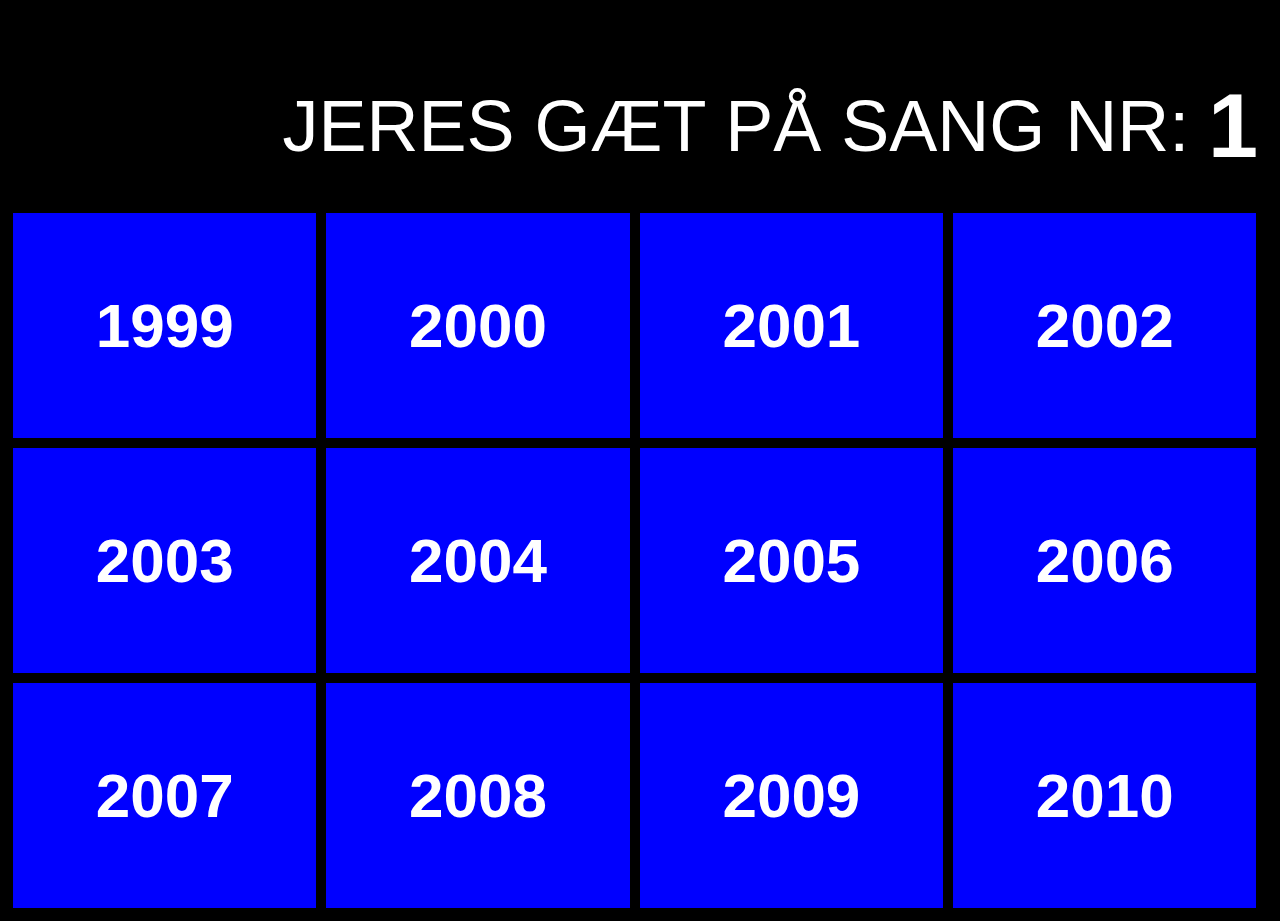
<file: index.html>
<!DOCTYPE html>
<html>

<head>
    <meta charset="utf-8" />
    <link rel="stylesheet" href="style.css">
    <script type="text/javascript" src="script.js"></script>
    <title> >>> GODT NYTÅR 2021 !!! <<< </title>
</head>

<body>
    <div class="sticky">
        <table>
            <tr>
                <td style="text-align:right">
                    <p>JERES GÆT PÅ SANG NR:</p>
                </td>
                <td style="text-align:center">
                    <h1 id="song_number_text">1</h1>
                </td>
            </tr>
        </table>
    </div>
    <div id="years">
    </div>
    <div id="submit" class="invisible">
        <button id="submitResults">Indsend svar</button>
    </div>
</body>

</html>
</file>
<file: style.css>
body {
    background-color: black;
    color: white;
    font-family: Arial, Helvetica, sans-serif;
}

.sticky {
    position: -webkit-sticky;
    position: sticky;
    top: 0;
    background-color: black;
    height: 200px;
}

p {
    color: white;
    font-size: 8vh;
}

h1 {
    color: white;
    font-size: 90px;
    font-weight: bold;
}

table {
    border-collapse: collapse;
    width: 100%;
}

td {
    text-align: center;
    padding: 5px;
}

button {
    background-color: blue;
    color: white;
    font-size: 62px;
    font-weight: bold;
    border: none;
    width: 24%;
    height: 25vh;
    margin: 5px;
}

#years button.disabled {
    color: darkgrey;
    background: lightgrey none repeat scroll 0% 0%;
}

#submitResults {
    background-color: green;
    width: 98%;
    height: 50vh;
}

.invisible {
    display: none;
}

@media screen and (max-device-width: 600px) {
    body {
        margin: 0;
    }

    p {
        font-size: 3vh;
    }

    button {
        font-size: 4vh;
        margin: 3px;
        height: 15vh;
    }
}
</file>
